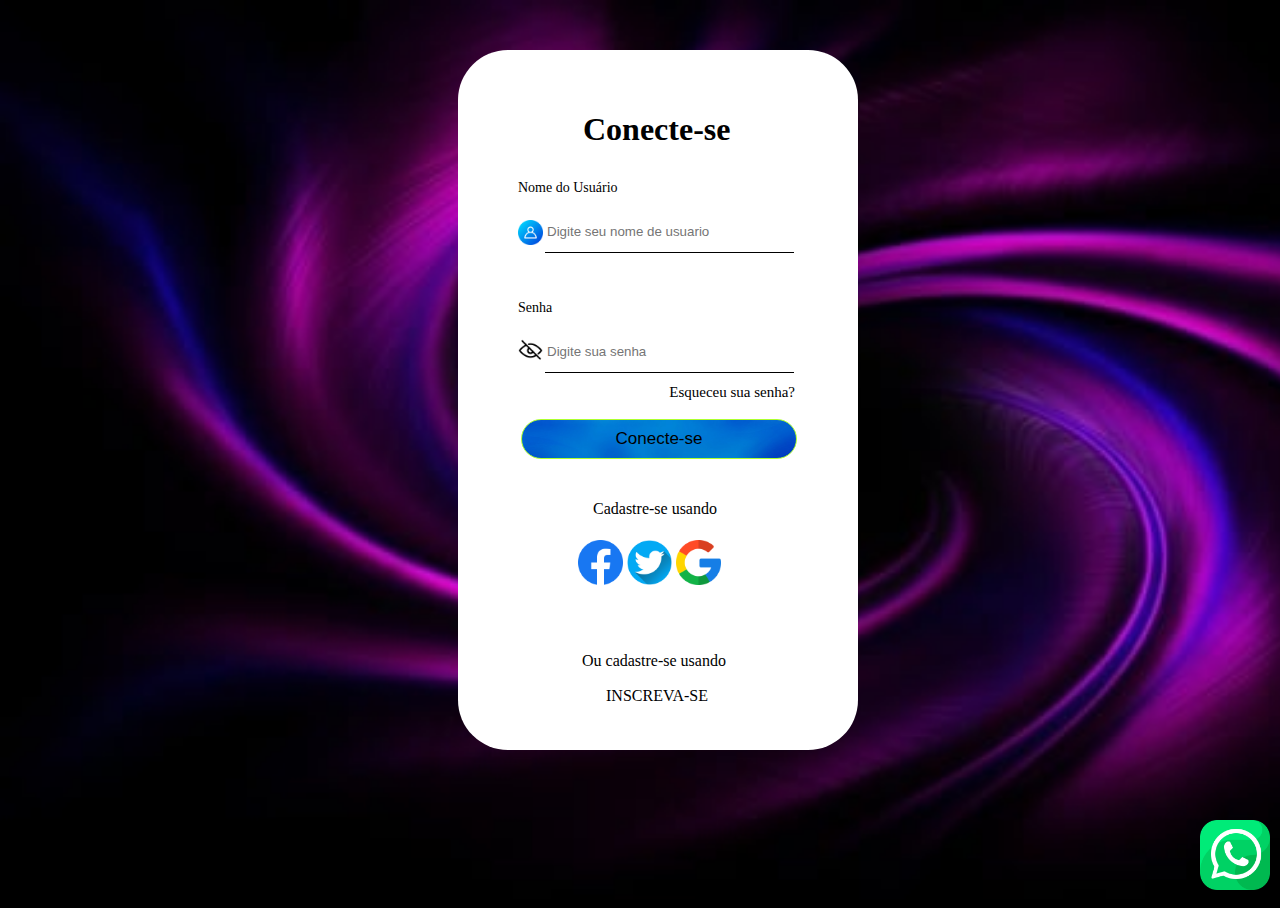
<file: index.html>
<!DOCTYPE html>
<html lang="pt-br">

<head>
    <meta charset="UTF-8">
    <meta http-equiv="X-UA-Compatible" content="IE=edge">
    <meta name="viewport" content="width=device-width, initial-scale=1.0">
    <title>Login</title>
    <link rel="stylesheet" href="index.css">

</head>

<body>
    <div class="contain">

        <div class="conectar">
            <h1>Conecte-se</h1>
        </div>

        <div>
            <form required class="formulario">
                <label class="formulario_Nome" for="campo_nome">Nome do Usuário</label> <br>
                <img class="imgLogin" src="icons/login.png">
                <input required class="RespostaFormulario" id="campo_nome" type="text"
                    placeholder="Digite seu nome de usuario">

                <label class="formulario_senha" for="senha">Senha</label>
                <img class="imgSenha" src="icons/senha.png">
                <input required class="RespostaSenha" id="senha" type="password" placeholder="Digite sua senha">
                <input class="botaoconectar" type="submit" value="Conecte-se">

            </form>
        </div>

        <div class="esquecersenha">
            <a id="ex" target="_blank" href="redirecionado/erro1.html">Esqueceu sua senha?</a>
        </div>

        <div id="text6" class="text5">
            Ou cadastre-se usando
        </div>

        <div class="text7">
            <a id="text8" href="redirecionado/erro1.html">INSCREVA-SE</a>
        </div>

        <div class="text9">
            Cadastre-se usando
        </div>

        <div class="icons">
            <a href="redirecionado/erro1.html">
                <img class="face" src="icons/facebook.png">
            </a>
            <a href="redirecionado/erro1.html">
                <img class="twitter" src="icons/twitter.png">
            </a>
            <a href="redirecionado/erro1.html">
                <img class="google" src="icons/google.png">
            </a>
        </div>
    </div>

    <div class="botaoWhats">
        <a href="https://wa.me/5561992893469?text=Entre+em+contato+comigo">
            <img class="whats" src="icons/whats.png">
        </a>
    </div>


</body>

</html>
</file>
<file: index.css>
body {
    background-image: url(img/fundoroxo.jpg);
    background-size: cover;
    height: 850px;
    max-width: 500px;
}

.contain {
    width: 400px;
    height: 700px;
    background-color: white;
    margin-left: 450px;
    margin-top: 50px;
    position: relative;
    border-radius: 50px;
}

.conectar {
    position: absolute;
    top: 40px;
    left: 125px;
}

.formulario_Nome {
    position: absolute;
    top: 130px;
    left: 60px;
    font-size: 14px;
}

.RespostaFormulario {
    position: absolute;
    top: 160px;
    left: 87px;
    width: 245px;
    height: 40px;
    border: none;
    border-bottom: 1px solid black;
}

.imgLogin {
    position: absolute;
    left: 60px;
    top: 170px;
    width: 25px;
    height: 25px;

}

.formulario {
    display: inline-block;
}

.formulario_senha {
    position: absolute;
    top: 250px;
    left: 60px;
    font-size: 14px;
}

.RespostaSenha {
    position: absolute;
    top: 280px;
    left: 87px;
    width: 245px;
    height: 40px;
    border: none;
    border-bottom: 1px solid black;
}

.imgSenha {
    position: absolute;
    left: 60px;
    top: 288px;
    width: 25px;
    height: 25px;
}

.botaoconectar {
    position: absolute;
    left: 63px;
    top: 369px;
    width: 276px;
    height: 40px;
    background-image: url(img/botao.jpg);
    background-size: cover;
    border-radius: 500px;
    color: black;
    font-size: 17px;
    text-align: center;
    border: 1px solid greenyellow;
}

.esquecersenha {
    position: absolute;
    top: 333px;
    right: 63px;

}

#ex {
    text-decoration: none;
    color: black;
    font-size: 15px;
}

.text5 {
    position: absolute;
    bottom: 80px;
    left: 31%;
}

#text6 {
    font-family: Georgia, 'Times New Roman', Times, serif;
    font-size: 100;
    color: black;
}

.text7 {
    position: absolute;
    left: 37%;
    bottom: 45px;
}

#text8 {
    text-decoration: none;
    color: black;
}

.text9 {
    position: absolute;
    top: 450px;
    left: 135px;

}

.face {
    width: 45px;

}

.google {
    width: 45px;
}

.twitter {
    width: 45px;
}

.icons {
    position: absolute;
    top: 490px;
    left: 120px;
}

a {
    text-decoration: none;
}


.whats {
    position: fixed;
    bottom: 10px;
    right: 10px;
    width: 70px;
    height: 70px;
}
</file>
